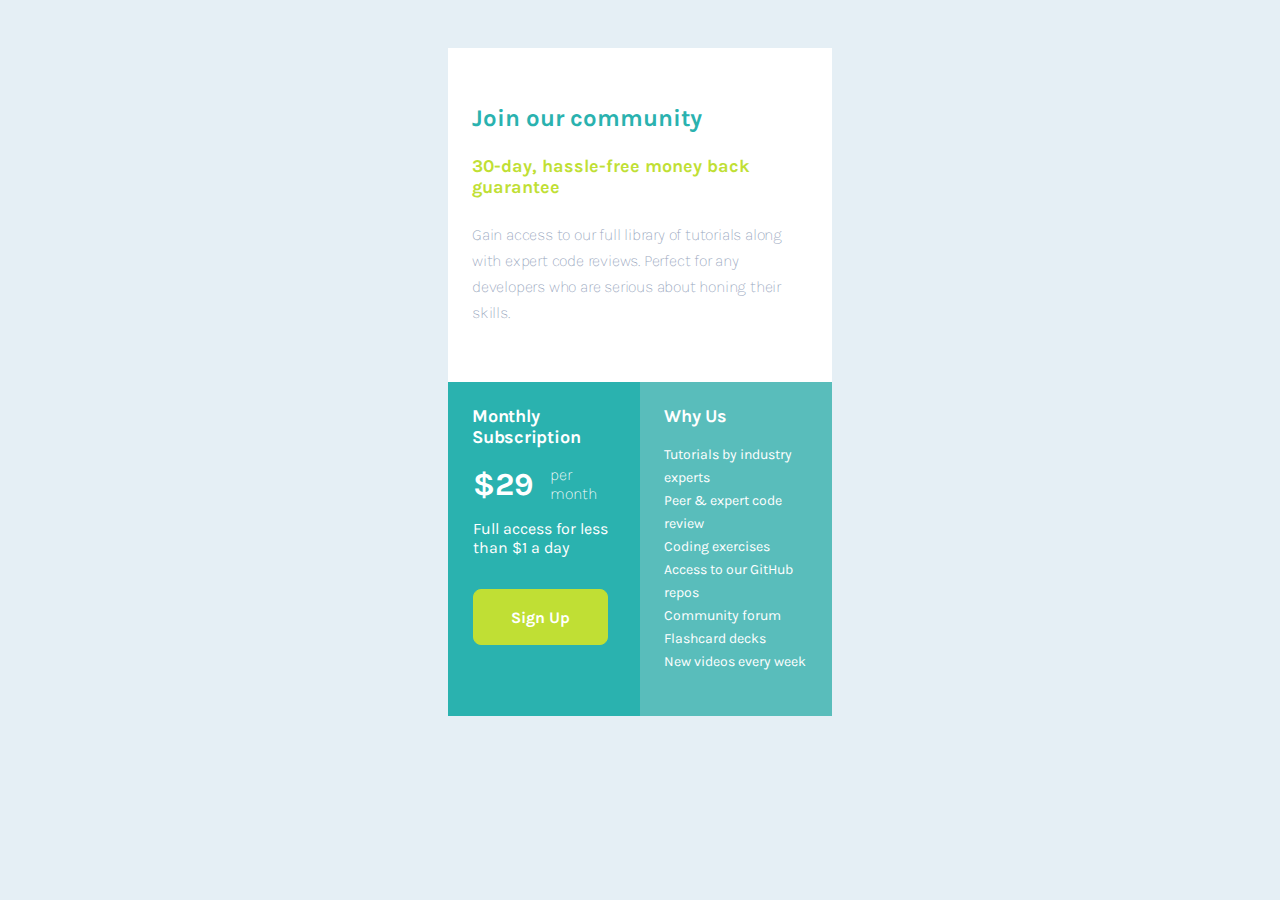
<file: index.html>
<!DOCTYPE html>
<html lang="en">
  <head>
    <meta charset="UTF-8" />
    <title>Frontend Mentor | Single Price Grid Component</title>

    <meta name="viewport" content="width=device-width, initial-scale=1.0" />
    <!-- displays site properly based on user's device -->

    <link
      rel="icon"
      type="image/png"
      sizes="32x32"
      href="./images/favicon-32x32.png"
    />
    <link rel="stylesheet" href="./style.css" />
  </head>
  <body>
    <div class="wrapper">
      <div class="main">
        <h1>Join our community</h1>
        <h2>30-day, hassle-free money back guarantee</h2>
        <p>
          Gain access to our full library of tutorials along with expert code
          reviews. Perfect for any developers who are serious about honing their
          skills.
        </p>
      </div>
      <div class="menu-subscription">
        <h3>Monthly Subscription</h3>
        <div class="subscription">
          <div class="text">
            <p class="text-bold">&dollar;29</p>
            <span>per month</span>
          </div>
          <p id="subscription-detail">
            Full access for less than &dollar;1 a day
          </p>
          <a class="btn btn-subscription" href="#">Sign Up</a>
        </div>
      </div>

      <div class="menu-list">
        <h3>Why Us</h3>
        <ul>
          <li>Tutorials by industry experts</li>
          <li>Peer &amp; expert code review</li>
          <li>Coding exercises</li>
          <li>Access to our GitHub repos</li>
          <li>Community forum</li>
          <li>Flashcard decks</li>
          <li>New videos every week</li>
        </ul>
      </div>
    </div>
  </body>
</html>
</file>
<file: style.css>
@import url('https://fonts.googleapis.com/css2?family=Karla:wght@400;700&display=swap'); 
:root {
  --cyan: hsl(179, 62%, 43%);
  --bright-yellow: hsl(71, 73%, 54%);
  --light-gray: hsl(204, 43%, 93%);
  --grayish-blue: hsl(218, 22%, 67%);
}
* {
  box-sizing: border-box;
  padding: 0;
  margin: 0;
}
body {
  font-size: 1rem;
  font-family: 'Karla', sans-serif;
  background-color: var(--light-gray);
  max-width: 100%;
}

h1 {
  color: var(--cyan);
  font-weight: 700;
  font-size: 1.5rem; /* 24px */
  font-style: normal;
  line-height: 28px;
  margin-bottom: 1.5rem;
}
h2 {
  color: var(--bright-yellow);
  font-size: 1.125rem;
  font-weight: 700;
  font-style: normal;
  line-height: 21px;
  margin-bottom: 1.5rem;
}
h3 {
  color: #FFFFFF;
  font-size: 1.125rem;
  font-weight: 700;
  line-height: 21px;
  letter-spacing: -0.225px;
  font-style: normal;
}

.btn {
  border: 1px solid var(--bright-yellow);
  background-color: var(--bright-yellow);
  color: #FFFFFF;
  text-decoration: none;
  padding: 0.75rem;
  max-width: 100%;
  text-align: center;
  border-radius: 8px;
  margin-top: 0.5rem;
}
ul {
  list-style: none;
}
.main {
 padding: 1.5rem;
 background-color: #FFFFFF;
 margin: 2rem 0;
}

.main p {
  font-weight: lighter;
  font-style: normal;
  color: var(--grayish-blue);
  line-height: 26px;
  letter-spacing: -0.2px;
  font-size: 1rem;
}
.menu-right p {
  color: #FFFFFF;
}
.subscription {
  display: flex;
  flex-direction: column;
  margin-top: 1rem;  
  border: 1px solid var(--cyan);
}
.subscription a {
  font-weight: bold;
  font-size: 1rem;
  max-width: 95%;
  padding: 1.10rem;
}
.subscription .text-bold {
  font-weight: 700;
  font-size: 2rem;
}

.subscription .text {
  display: flex;
  flex-direction: row;
  justify-content: start;
  align-items: center;
}

.text span {
  margin-left: 1rem;
  font-weight: lighter;
  font-size: 1rem;
}

.subscription #subscription-detail {
  margin-top: 1rem;
  margin-bottom: 1.5rem;
}

.menu-subscription, 
.menu-list {
  background-color: var(--cyan);
  color: #FFFFFF;
  max-width: 100%;
  padding: 1.5rem;
  margin-top: 0;
}

.menu-list {
  background-color: #59BDBB;
}
.menu-list h3 {
  font-size: 1.125rem;
  margin-bottom: 1rem;
}

.menu-list li {
  line-height: 23px;
  font-weight: light;
  font-size: 0.875rem;
}

@media screen and (max-width: 375px){
  
  .main p {
    max-width: 90%;
  }
}

@media screen and (min-width: 900px){
  body {
    max-width: 50%;
    margin: 0 auto;
  }
  .wrapper {
    display: grid;
    grid-template-columns: repeat(2, 1fr);
    grid-template-rows: repeat(2, 1fr);
    margin: 3rem auto;
    max-width: 60%;
    background-color: #FFFFFF;
  }
  .main {
    grid-row: 1;
    grid-column: 1 / 4;
    gap: 10px;
  } 

  .main p {
    /* max-width: 65%; */
    font-size: 1rem;
  }
}
</file>
